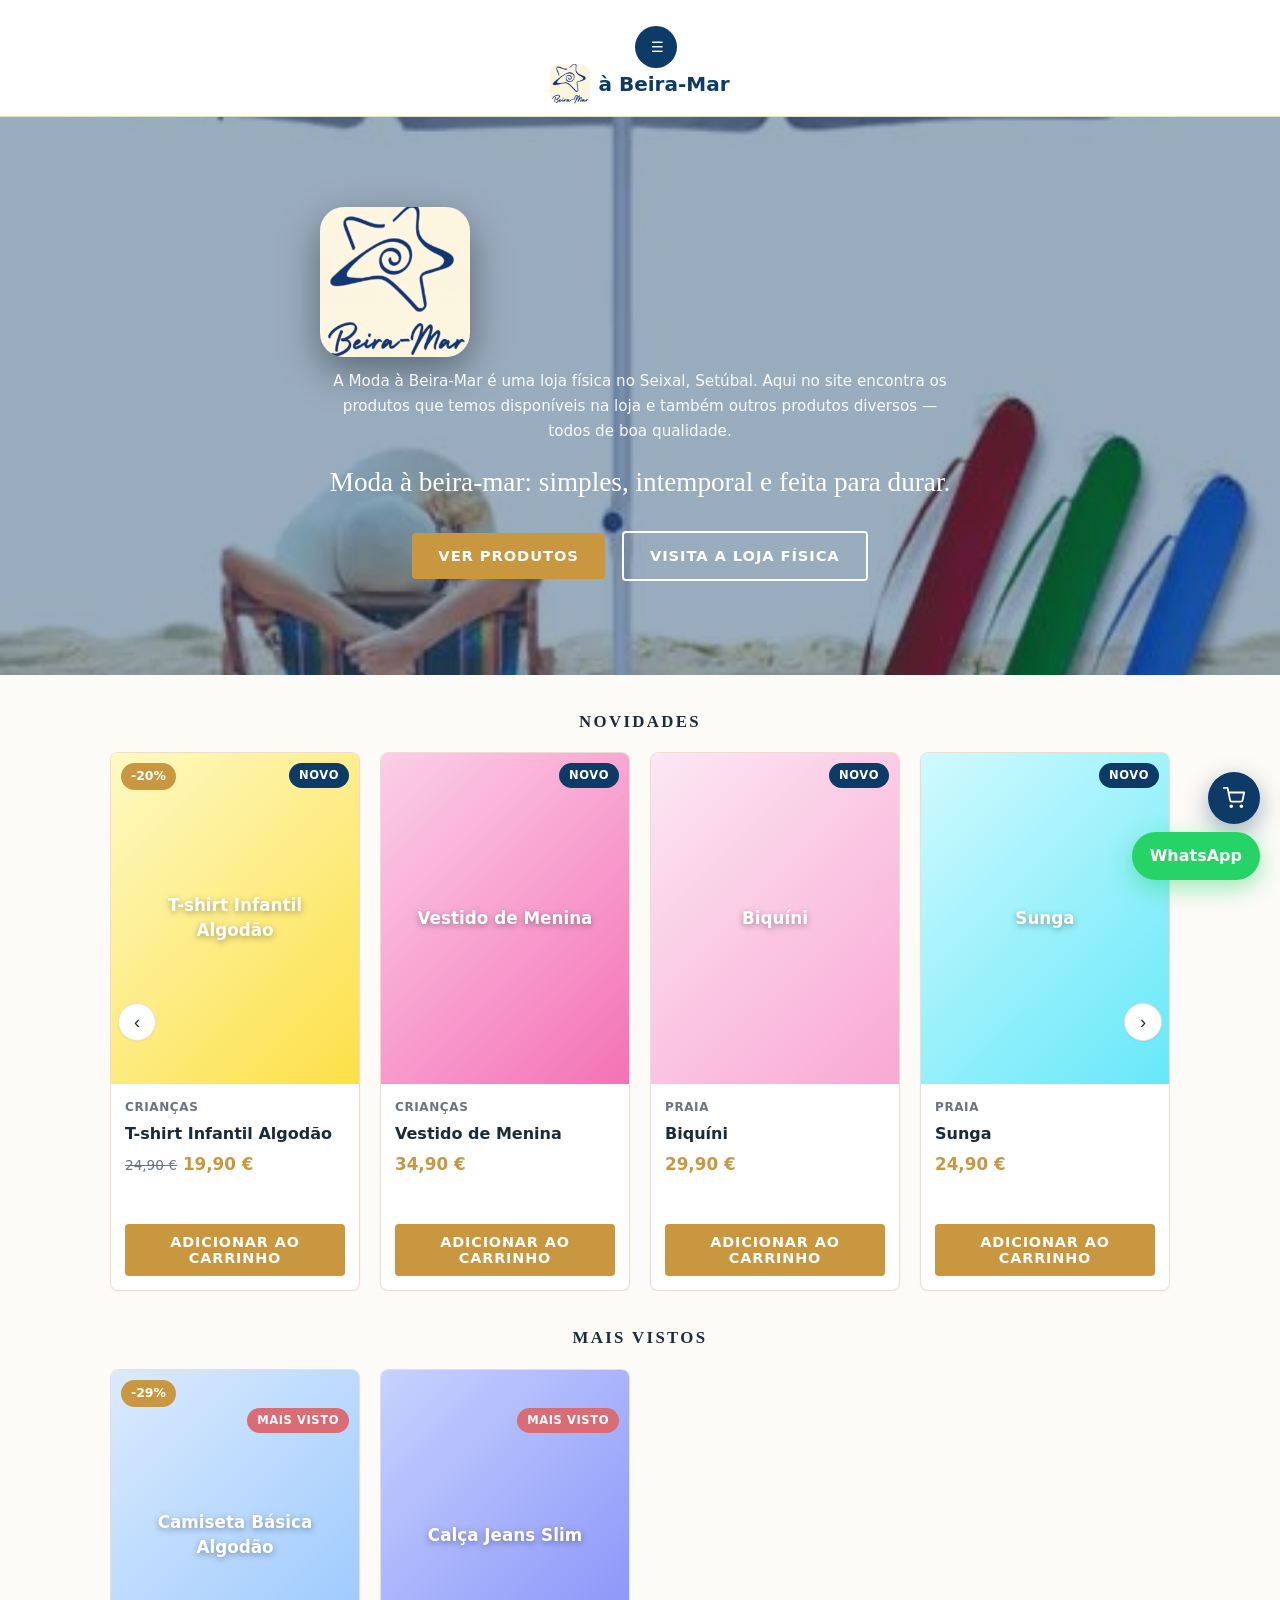
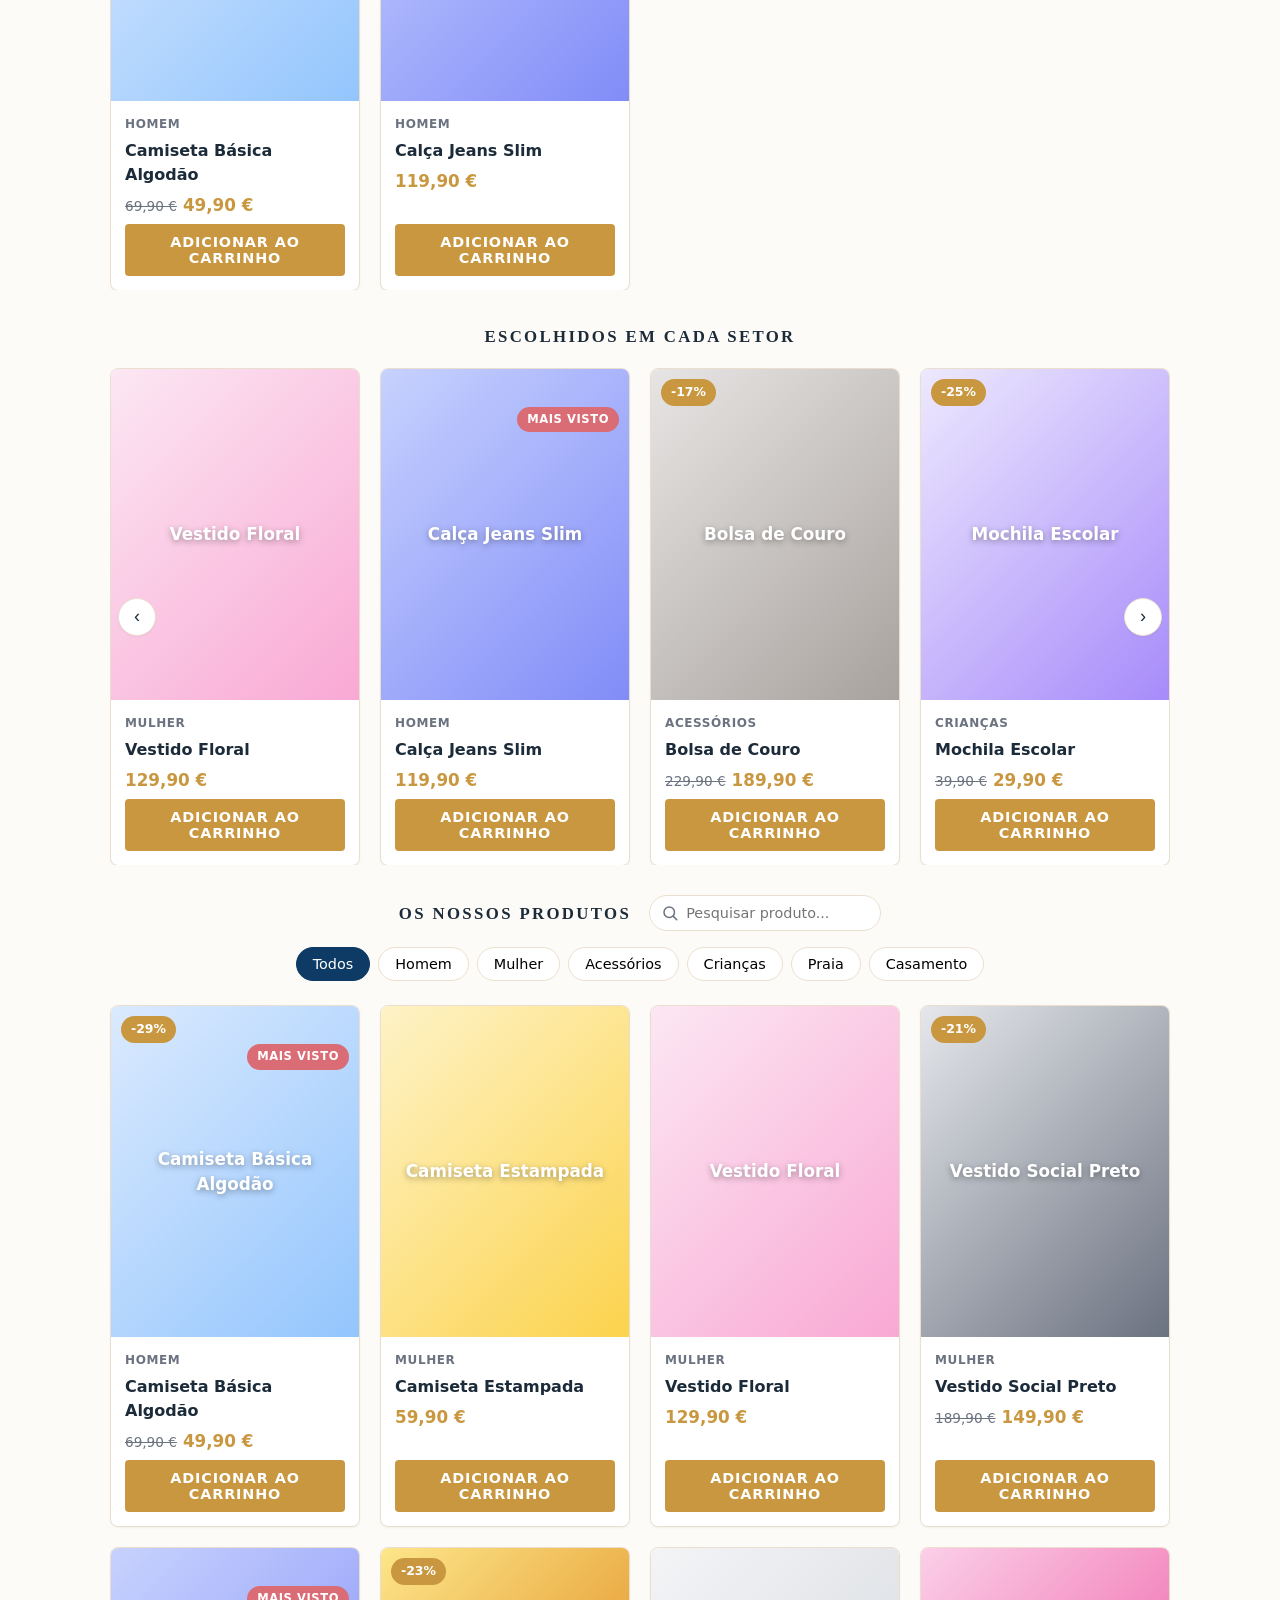
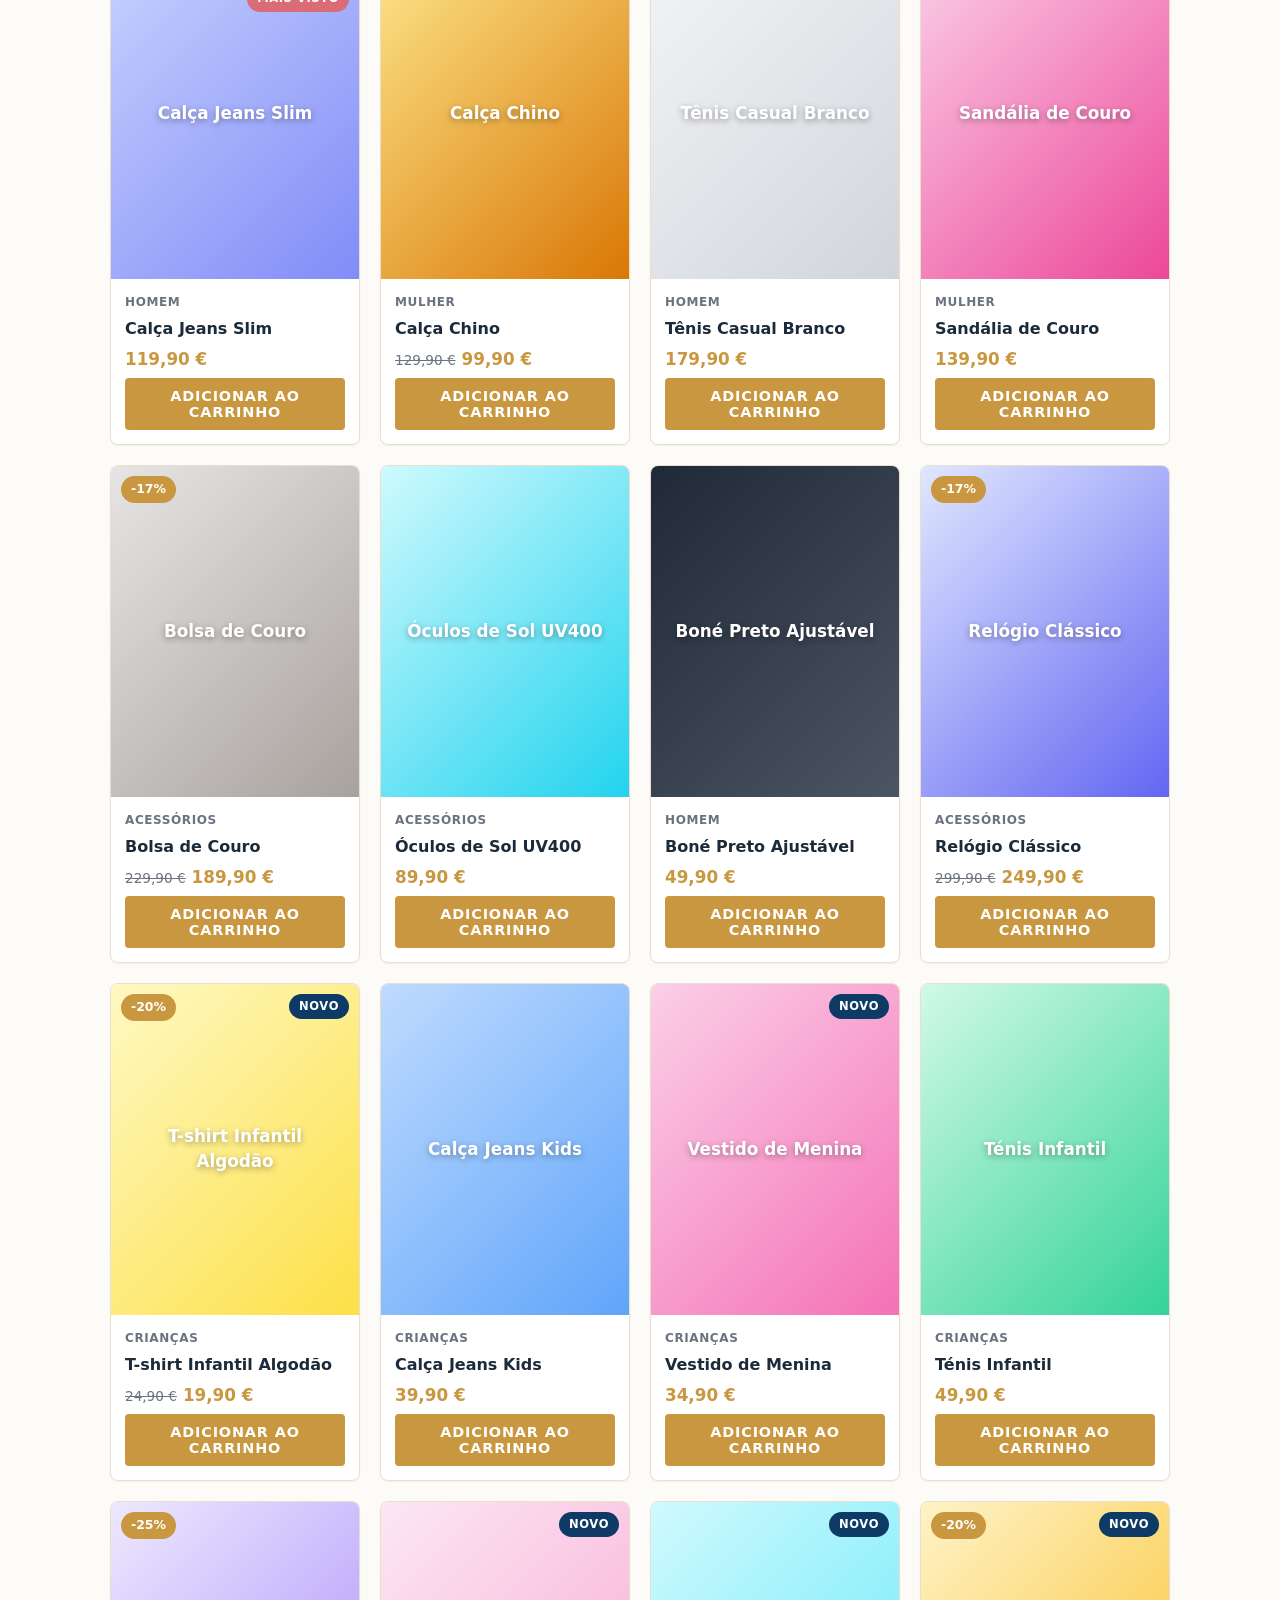
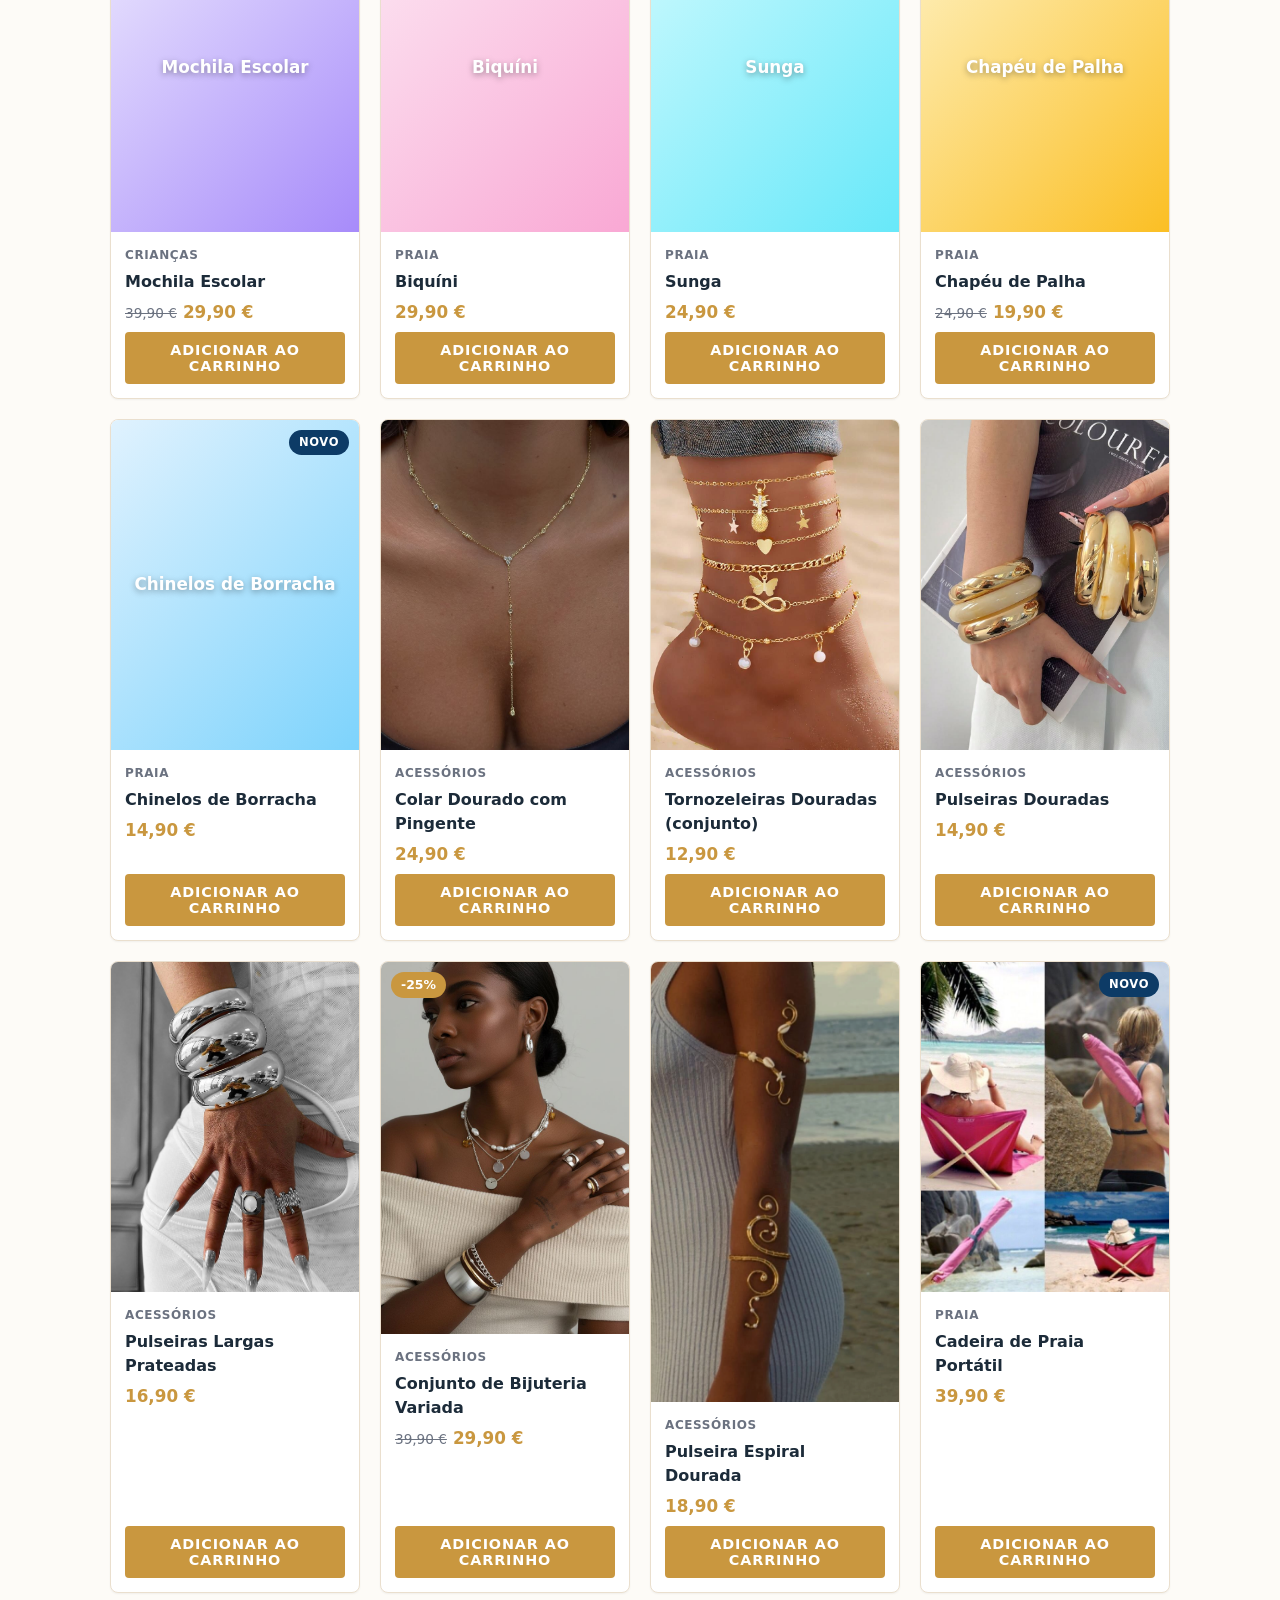
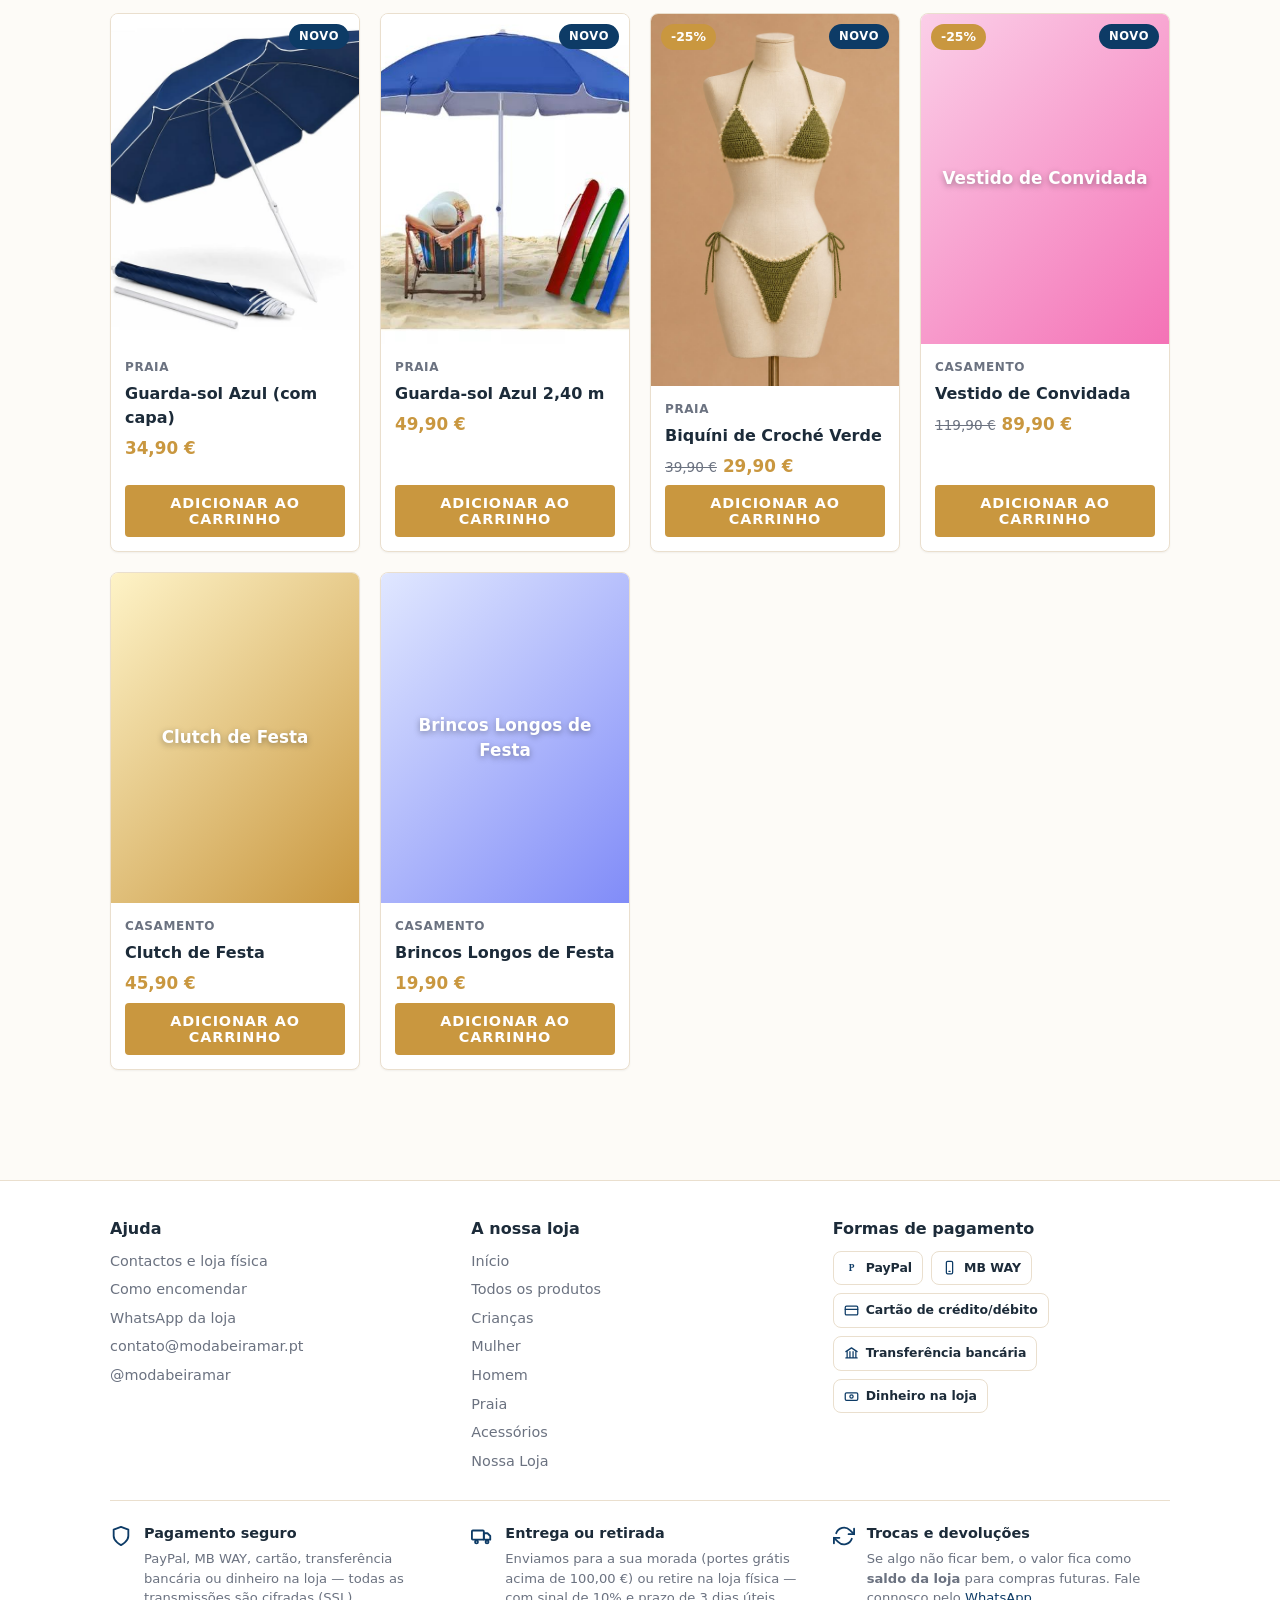
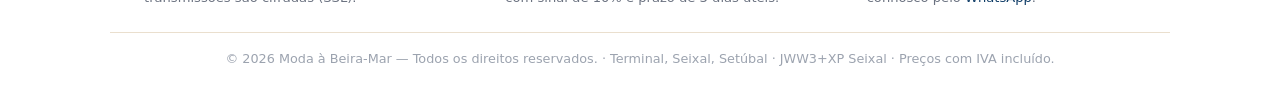
<file: index.html>
<!DOCTYPE html>
<html lang="pt-PT">
<head>
  <meta charset="UTF-8">
  <meta name="viewport" content="width=device-width, initial-scale=1.0">
  <meta name="description" content="Roupa e acessórios — compra online e recebe em casa ou retira na nossa loja física em Seixal, Setúbal.">
  <title>Moda à Beira-Mar — Roupas e acessórios</title>
  <link rel="stylesheet" href="css/style.css">
  <link rel="icon" type="image/png" href="fotos/logo.jpg">
</head>
<body>
  <div id="cabecalho"></div>

  <main>
    <section class="hero" id="hero">
      <div class="hero-conteudo">
        <img id="hero-logo" class="hero-logo" alt="Logótipo da loja" style="display:none">
        <p class="hero-logo-nome" id="hero-logo-nome"></p>
        <p class="hero-sub" id="hero-sub"></p>
        <h1 id="hero-manifesto"></h1>
        <div class="hero-acoes">
          <a href="#catalogo" class="btn">Ver produtos</a>
          <a href="nossa-loja.html" class="btn btn-secundario">Visita a loja física</a>
        </div>
      </div>
    </section>

    <section class="container secao-home" id="novidades">
      <h2>Novidades</h2>
      <div class="carrossel" id="carrossel-novidades">
        <div class="carrossel-faixa" id="lista-novidades"></div>
        <button type="button" class="car-btn car-prev" id="car-prev" aria-label="Anterior">‹</button>
        <button type="button" class="car-btn car-next" id="car-next" aria-label="Seguinte">›</button>
      </div>
    </section>

    <section class="container secao-home" id="mais-vistos">
      <h2>Mais vistos</h2>
      <div class="carrossel" id="carrossel-mais-vistos">
        <div class="carrossel-faixa" id="lista-mais-vistos"></div>
        <button type="button" class="car-btn car-prev" id="mv-prev" aria-label="Anterior">‹</button>
        <button type="button" class="car-btn car-next" id="mv-next" aria-label="Seguinte">›</button>
      </div>
    </section>

    <section class="container secao-home" id="escolhidos">
      <h2>Escolhidos em cada setor</h2>
      <div class="carrossel" id="carrossel-destaques">
        <div class="carrossel-faixa" id="lista-destaques"></div>
        <button type="button" class="car-btn car-prev" id="des-prev" aria-label="Anterior">‹</button>
        <button type="button" class="car-btn car-next" id="des-next" aria-label="Seguinte">›</button>
      </div>
    </section>

    <section id="catalogo" class="container">
      <div class="catalogo-topo">
        <h2>Os nossos produtos</h2>
        <div class="busca-lupa">
          <svg class="lupa" viewBox="0 0 24 24" width="18" height="18" fill="none" stroke="currentColor" stroke-width="2" stroke-linecap="round" aria-hidden="true"><circle cx="11" cy="11" r="7"/><line x1="21" y1="21" x2="16.5" y2="16.5"/></svg>
          <input type="search" id="busca" placeholder="Pesquisar produto...">
        </div>
      </div>
      <div class="filtros">
        <div id="botoes-categorias"></div>
      </div>
      <div id="lista-produtos" class="grade"></div>
    </section>
  </main>

  <div id="rodape"></div>
  <a id="botao-whatsapp" class="flutuante-whatsapp" target="_blank" rel="noopener">WhatsApp</a>

  <script src="js/config.js"></script>
  <script src="js/produtos.js"></script>
  <script src="js/app.js"></script>
</body>
</html>
</file>
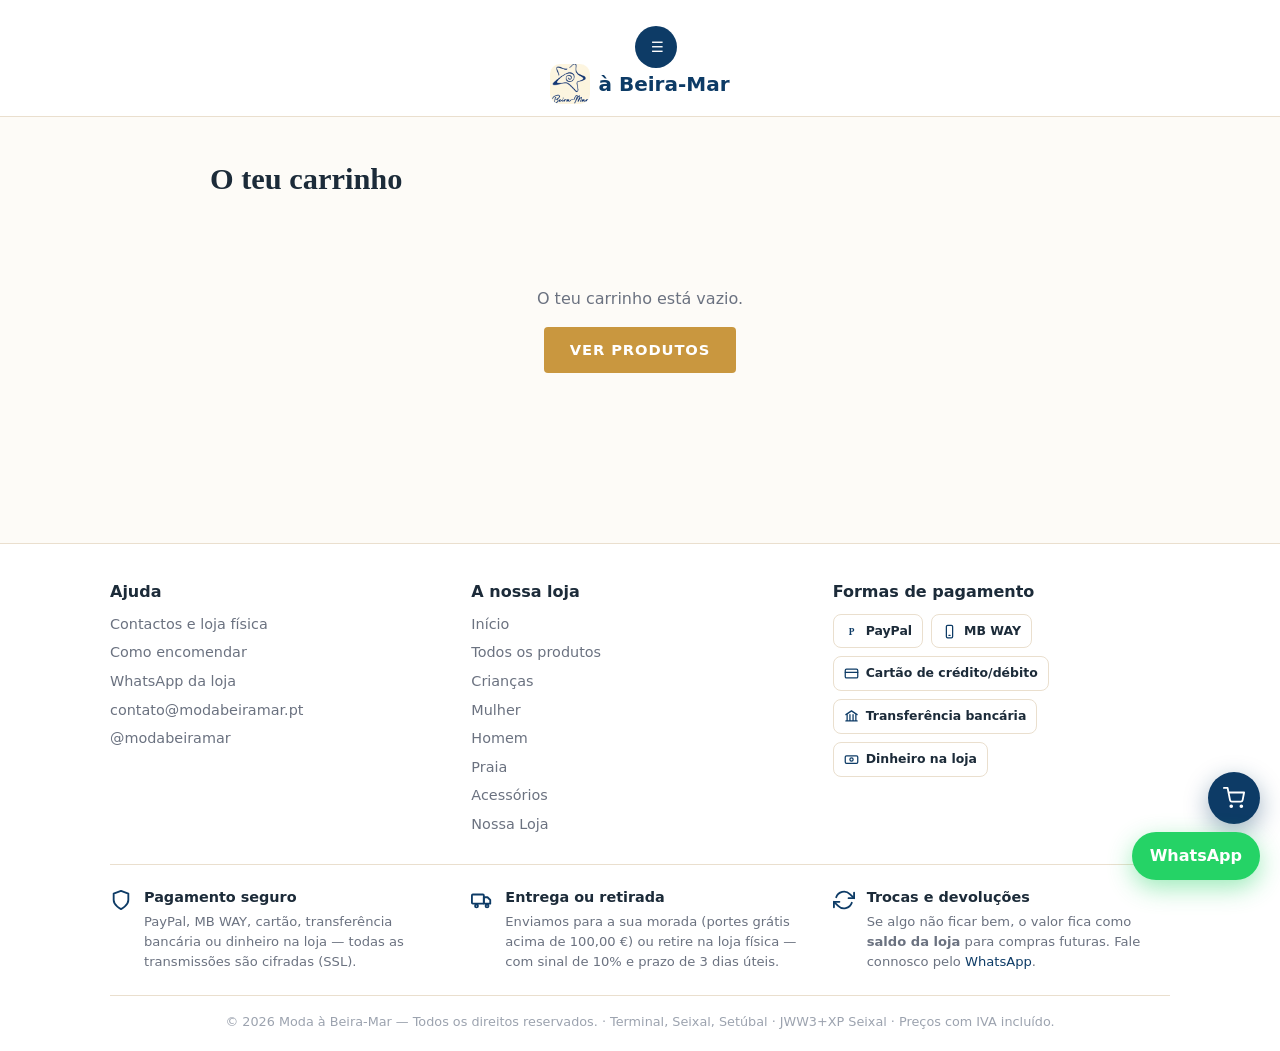
<file: carrinho.html>
<!DOCTYPE html>
<html lang="pt-PT">
<head>
  <meta charset="UTF-8">
  <meta name="viewport" content="width=device-width, initial-scale=1.0">
  <title>Carrinho — Moda à Beira-Mar</title>
  <link rel="stylesheet" href="css/style.css">
  <link rel="icon" type="image/png" href="fotos/logo.jpg">
</head>
<body>
  <div id="cabecalho"></div>

  <main>
    <section class="pagina">
      <h1>O teu carrinho</h1>
      <div id="resultado-pedido"></div>
      <div id="lista-carrinho"></div>

      <div id="area-pedido" style="display:none">
        <div class="resumo">
          <h2>Resumo da encomenda</h2>
          <div class="linha-resumo"><span>Subtotal</span><span id="resumo-subtotal"></span></div>
          <div class="linha-resumo"><span>Portes de envio</span><span id="resumo-entrega"></span></div>
          <div class="linha-resumo total"><span>Total</span><span id="resumo-total"></span></div>
        </div>

        <div class="checkout">
          <h2>Como pretendes receber?</h2>
          <label class="opcao">
            <input type="radio" name="forma" value="entrega" checked>
            <span><strong>Entrega pelo WhatsApp</strong><small id="texto-entrega"></small></span>
          </label>
          <label class="opcao">
            <input type="radio" name="forma" value="retirada">
            <span><strong>Retirar na loja física</strong><small id="texto-retirada"></small></span>
          </label>

          <div class="campo">
            <label for="nome">O teu nome</label>
            <input id="nome" type="text" placeholder="Nome completo" autocomplete="name">
          </div>
          <div class="campo">
            <label for="telefone">O teu telemóvel</label>
            <input id="telefone" type="tel" placeholder="+351 900 000 000" autocomplete="tel">
          </div>
          <div class="campo" id="campo-morada">
            <label for="morada">Morada de entrega</label>
            <input id="morada" type="text" placeholder="Rua, número, código postal, localidade" autocomplete="street-address">
          </div>
          <p id="linha-paypal" style="display:none; font-size:.9rem; color:var(--cinza); margin:4px 0 0"></p>
          <div class="campo">
            <label for="obs">Observações (opcional)</label>
            <textarea id="obs" rows="2" placeholder="Tamanho, cor, morada de entrega..."></textarea>
          </div>

          <div class="acoes-finais">
            <button id="btn-finalizar" class="btn">Finalizar a compra</button>
            <button type="button" class="btn btn-claro" onclick="limparCarrinhoUI()">Limpar carrinho</button>
          </div>
        </div>
      </div>
    </section>
  </main>

  <div id="rodape"></div>
  <a id="botao-whatsapp" class="flutuante-whatsapp" target="_blank" rel="noopener">WhatsApp</a>

  <script src="js/config.js"></script>
  <script src="js/produtos.js"></script>
  <script src="js/app.js"></script>
</body>
</html>
</file>
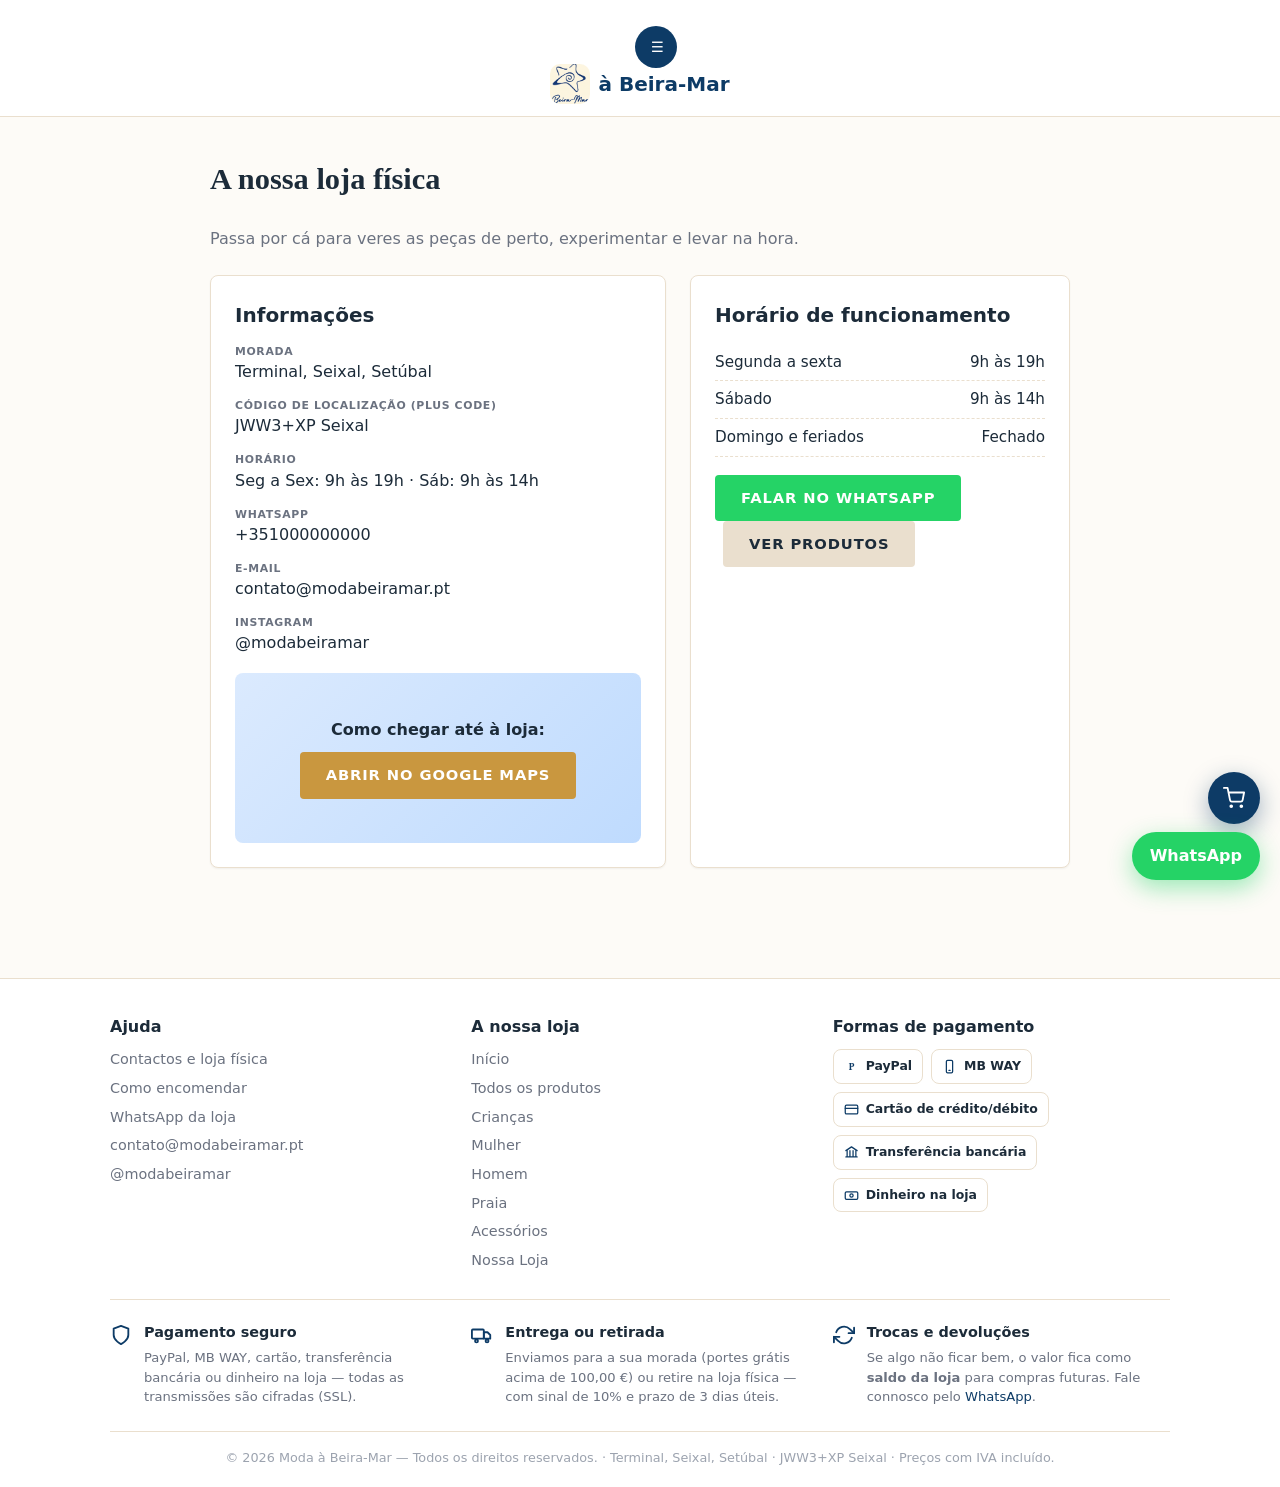
<file: nossa-loja.html>
<!DOCTYPE html>
<html lang="pt-PT">
<head>
  <meta charset="UTF-8">
  <meta name="viewport" content="width=device-width, initial-scale=1.0">
  <title>Nossa Loja — Moda à Beira-Mar</title>
  <link rel="stylesheet" href="css/style.css">
  <link rel="icon" type="image/png" href="fotos/logo.jpg">
</head>
<body>
  <div id="cabecalho"></div>

  <main>
    <section class="pagina">
      <h1>A nossa loja física</h1>
      <p style="color:var(--cinza); margin-bottom:24px">Passa por cá para veres as peças de perto, experimentar e levar na hora.</p>

      <div class="loja-grid">
        <div class="cartao">
          <h2>Informações</h2>
          <div class="linha-info"><div><small>Morada</small><span id="info-endereco"></span></div></div>
          <div class="linha-info"><div><small>Código de localização (Plus Code)</small><span id="info-pluscode"></span></div></div>
          <div class="linha-info"><div><small>Horário</small><span id="info-horario"></span></div></div>
          <div class="linha-info"><div><small>WhatsApp</small><span id="info-whatsapp"></span></div></div>
          <div class="linha-info"><div><small>E-mail</small><span id="info-email"></span></div></div>
          <div class="linha-info"><div><small>Instagram</small><span id="info-instagram"></span></div></div>

          <div class="mapa">
            
            <p>Como chegar até à loja:</p>
            <a id="link-maps" class="btn" target="_blank" rel="noopener">Abrir no Google Maps</a>
          </div>
        </div>

        <div class="cartao">
          <h2>Horário de funcionamento</h2>
          <div class="horario-linha"><span>Segunda a sexta</span><span>9h às 19h</span></div>
          <div class="horario-linha"><span>Sábado</span><span>9h às 14h</span></div>
          <div class="horario-linha"><span>Domingo e feriados</span><span>Fechado</span></div>

          <a id="link-whatsapp-loja" class="btn btn-whatsapp" target="_blank" rel="noopener" style="margin-top:18px">Falar no WhatsApp</a>
          <a class="btn btn-claro" href="index.html#catalogo" style="margin-left:8px">Ver produtos</a>
        </div>
      </div>
    </section>
  </main>

  <div id="rodape"></div>
  <a id="botao-whatsapp" class="flutuante-whatsapp" target="_blank" rel="noopener">WhatsApp</a>

  <script src="js/config.js"></script>
  <script src="js/produtos.js"></script>
  <script src="js/app.js"></script>
</body>
</html>
</file>
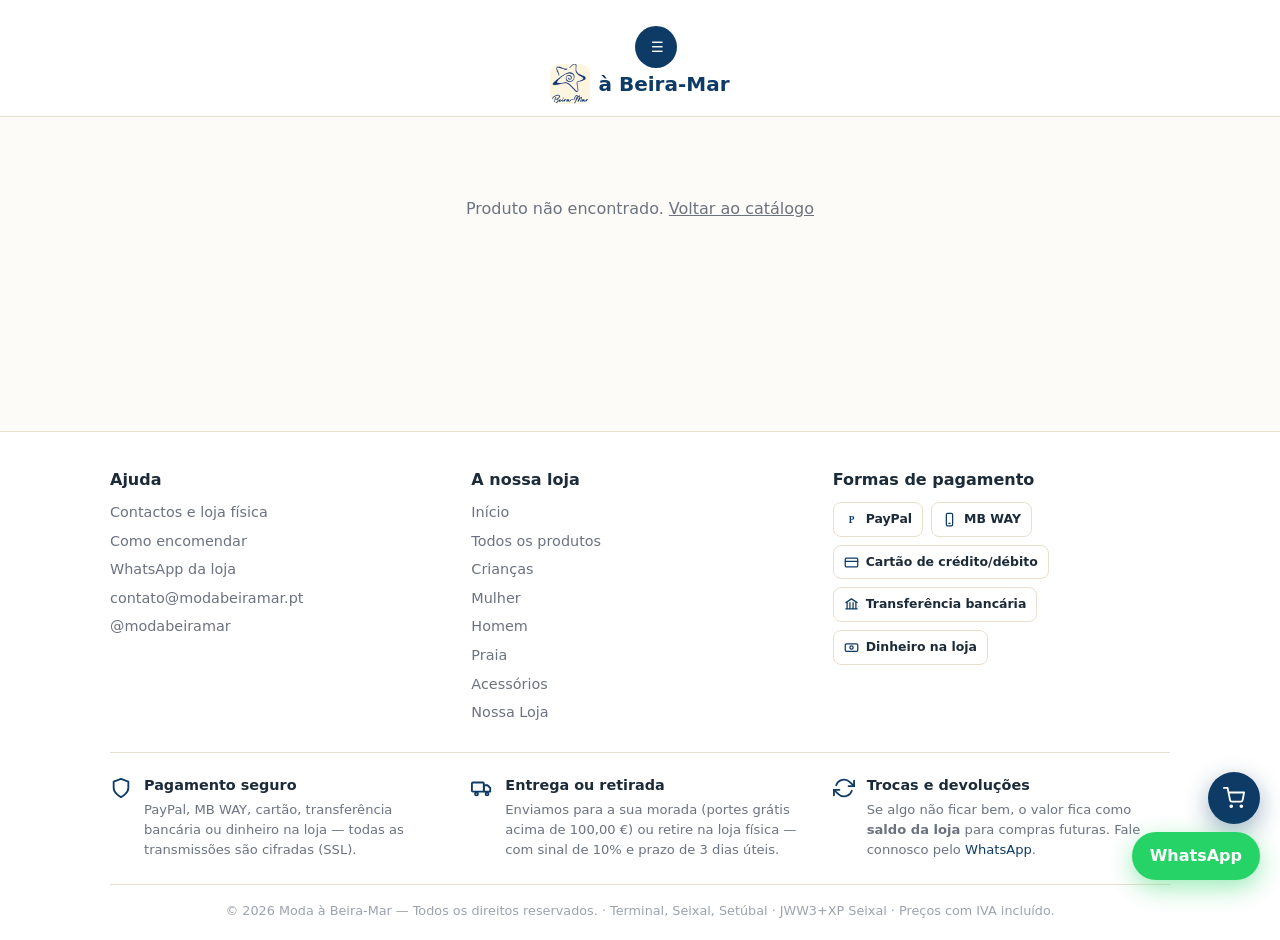
<file: produto.html>
<!DOCTYPE html>
<html lang="pt-PT">
<head>
  <meta charset="UTF-8">
  <meta name="viewport" content="width=device-width, initial-scale=1.0">
  <title>Produto — Moda à Beira-Mar</title>
  <link rel="stylesheet" href="css/style.css">
  <link rel="icon" type="image/png" href="fotos/logo.jpg">
</head>
<body>
  <div id="cabecalho"></div>

  <main>
    <div id="detalhe-produto"></div>
    <section id="relacionados" class="container"></section>
  </main>

  <div id="rodape"></div>
  <a id="botao-whatsapp" class="flutuante-whatsapp" target="_blank" rel="noopener">WhatsApp</a>

  <script src="js/config.js"></script>
  <script src="js/produtos.js"></script>
  <script src="js/app.js"></script>
</body>
</html>
</file>
<file: css/style.css>
:root {
  --primaria: #0d3b66;
  --destaque: #c9973f;
  --whatsapp: #25d366;
  --fundo: #fdfbf7;
  --texto: #1c2b39;
  --cinza: #6b7280;
  --borda: #eadfce;
  --branco: #ffffff;
  --raio: 8px;
  --sombra: 0 1px 2px rgba(17, 17, 17, .05);
}

* { margin: 0; padding: 0; box-sizing: border-box; }

body {
  font-family: "Segoe UI", system-ui, -apple-system, Roboto, Helvetica, Arial, sans-serif;
  background-color: var(--fundo);
  background-size: cover;
  background-position: center;
  background-attachment: fixed;
  background-repeat: no-repeat;
  color: var(--texto);
  line-height: 1.5;
}

body::before {
  content: "";
  position: fixed;
  inset: 0;
  background: transparent;
  z-index: -1;
  pointer-events: none;
}

h1, .secao-home h2, #catalogo h2, .logo-nome, .hero-logo-nome, .pagina h1 { font-family: Georgia, "Times New Roman", serif; }
.container { max-width: 1100px; margin: 0 auto; padding: 0 20px; }
a { color: inherit; }

.topo { position: sticky; top: 0; background: var(--branco); border-bottom: 1px solid var(--borda); z-index: 50; }
.topo-inner { position: relative; display: flex; flex-direction: column; align-items: center; gap: 10px; padding-top: 12px; padding-bottom: 12px; }
.menu-topo { position: absolute; left: 16px; top: 14px; }
.btn-menu { width: 42px; height: 42px; padding: 0; font-size: 1.25rem; border-radius: 12px; }
.opcoes-div { border-top: 1px solid var(--borda); margin: 6px 4px; }
.logo { font-weight: 800; font-size: 1.25rem; text-decoration: none; color: var(--primaria); display: flex; align-items: center; gap: 8px; white-space: nowrap; }
.logo-img { height: 40px; width: 40px; object-fit: cover; border-radius: 10px; }
.logo-texto { display: flex; flex-direction: column; align-items: flex-start; line-height: 1.15; }
.logo-nome { font-weight: 800; font-size: 1.15rem; }
.hero-logo { width: 150px; height: 150px; object-fit: cover; border-radius: 24px; box-shadow: 0 14px 40px rgba(0,0,0,.4); margin-bottom: 8px; }
.hero-logo-nome { font-weight: 800; font-size: 1.3rem; letter-spacing: .05em; color: #fff; margin-bottom: 12px; }
.nav { align-self: flex-start; display: flex; gap: 18px; align-items: center; flex-wrap: wrap; }
.nav-rodape { align-self: auto; justify-content: center; margin-bottom: 22px; }
.nav-rodape a { color: #d1d5db; }
.nav-rodape a:hover { color: #fff; }
.rodape .opcoes-btn { background: #374151; }
.rodape .link-carrinho { background: #374151; }
.rodape .opcoes-lista { top: auto; bottom: calc(100% + 8px); }
.rodape .opcoes-lista a { color: var(--texto); }
.nav a { text-decoration: none; color: var(--texto); font-weight: 500; font-size: .95rem; }
.nav a:hover { color: var(--destaque); }
.link-carrinho { background: var(--primaria); color: #fff !important; padding: 8px 14px; border-radius: 999px; display: inline-flex; align-items: center; }
.menu-opcoes { position: relative; }
.opcoes-btn { background: var(--primaria); color: #fff; border: none; padding: 8px 16px; border-radius: 999px; font-size: .9rem; font-weight: 600; cursor: pointer; font-family: inherit; }
.opcoes-lista { display: none; position: absolute; top: calc(100% + 8px); left: 0; background: #fff; border: 1px solid var(--borda); border-radius: 12px; box-shadow: var(--sombra); min-width: 190px; padding: 8px; flex-direction: column; z-index: 70; }
.menu-opcoes.aberto .opcoes-lista { display: flex; }
@media (hover: hover) { .menu-opcoes:hover .opcoes-lista { display: flex; } }
.opcoes-lista a { padding: 10px 12px; border-radius: 8px; text-decoration: none; font-weight: 500; font-size: .95rem; white-space: nowrap; }
.opcoes-lista a:hover { background: var(--fundo); color: var(--destaque); }
.badge-carrinho { display: none; background: var(--destaque); color: #fff; border-radius: 999px; min-width: 20px; height: 20px; font-size: .75rem; font-weight: 700; align-items: center; justify-content: center; padding: 0 5px; margin-left: 6px; }

.hero { position: relative; min-height: 62vh; display: flex; align-items: center; justify-content: center; text-align: center; color: #fff; background-size: cover; background-position: center; padding: 70px 20px; }
.hero-conteudo { max-width: 720px; }
.hero h1 { font-size: 1.7rem; font-weight: 500; margin: 12px 0 24px; }
.hero-acoes .btn { margin: 4px 6px; }

.btn { display: inline-block; background: var(--destaque); color: #fff; border: none; padding: 12px 26px; border-radius: 4px; font-size: .92rem; font-weight: 600; letter-spacing: .06em; text-transform: uppercase; cursor: pointer; text-decoration: none; transition: filter .15s; font-family: inherit; }
.btn:hover { transform: translateY(-2px); filter: brightness(1.08); }
.btn-secundario { background: transparent; border: 2px solid #fff; }
.btn-secundario:hover { background: rgba(255,255,255,.12); }
.btn-whatsapp { background: var(--whatsapp); }
.btn-adicionar { width: 100%; padding: 10px; font-size: .9rem; }
.btn-claro { background: var(--borda); color: var(--texto); }


#catalogo { padding-top: 30px; padding-bottom: 70px; scroll-margin-top: 90px; }
#catalogo h2 { font-size: 1.05rem; margin-bottom: 0; text-transform: uppercase; letter-spacing: .14em; font-weight: 600; text-align: center; }
.filtros { display: flex; flex-wrap: wrap; gap: 10px; align-items: center; justify-content: center; margin-bottom: 24px; }
.catalogo-topo { display: flex; align-items: center; justify-content: center; gap: 18px; flex-wrap: wrap; margin-bottom: 16px; }
.busca-lupa { position: relative; display: flex; align-items: center; }
.busca-lupa .lupa { position: absolute; left: 12px; color: var(--cinza); pointer-events: none; }
#busca { padding: 9px 14px 9px 36px; border: 1px solid var(--borda); border-radius: 999px; font-size: .9rem; min-width: 230px; font-family: inherit; background: #fff; }
#botoes-categorias { display: flex; flex-wrap: wrap; gap: 8px; }
.filtro { padding: 8px 16px; border-radius: 999px; border: 1px solid var(--borda); background: var(--branco); cursor: pointer; font-size: .9rem; font-weight: 500; font-family: inherit; }
.filtro.ativo { background: var(--primaria); color: #fff; border-color: var(--primaria); }
#busca:focus, .filtro:focus { outline: 2px solid var(--destaque); outline-offset: 1px; }

.grade { display: grid; grid-template-columns: repeat(auto-fill, minmax(230px, 1fr)); gap: 20px; }
.card { background: var(--branco); border: 1px solid var(--borda); border-radius: var(--raio); overflow: hidden; box-shadow: var(--sombra); display: flex; flex-direction: column; transition: transform .15s; }
.card:hover { border-color: #cfcfcf; }
.card-img { position: relative; aspect-ratio: 3 / 4; display: flex; align-items: center; justify-content: center; text-decoration: none; }
.card-titulo-img { color: #fff; font-weight: 800; font-size: 1.05rem; text-align: center; padding: 0 16px; text-shadow: 0 2px 6px rgba(0,0,0,.35); }
.card-img img.card-foto { width: 100%; height: 100%; object-fit: cover; display: block; }
.detalhe-img img.detalhe-foto { width: 100%; height: 100%; object-fit: cover; border-radius: inherit; }
.item-img img.item-foto { width: 100%; height: 100%; object-fit: cover; border-radius: inherit; }
.tag-desconto { position: absolute; top: 10px; left: 10px; background: var(--destaque); color: #fff; font-size: .78rem; font-weight: 700; padding: 4px 10px; border-radius: 999px; }
.tag-novo { position: absolute; top: 10px; right: 10px; background: #0d3b66; color: #fff; font-size: .72rem; font-weight: 800; letter-spacing: .05em; padding: 4px 10px; border-radius: 999px; }
.tag-mais-vendido { position: absolute; top: 38px; right: 10px; background: #d96c75; color: #fff; font-size: .72rem; font-weight: 800; letter-spacing: .05em; padding: 4px 10px; border-radius: 999px; }
.hero-sub { max-width: 640px; margin: 0 auto 18px; font-size: .95rem; line-height: 1.65; color: rgba(255,255,255,.92); }
.secao-home { padding-top: 34px; }
.secao-home h2 { font-size: 1.05rem; margin-bottom: 18px; text-transform: uppercase; letter-spacing: .14em; font-weight: 600; text-align: center; }
.carrossel { position: relative; overflow: hidden; }
.carrossel-faixa { display: flex; gap: 20px; transition: transform .6s ease; will-change: transform; }
.carrossel-faixa .card { flex: 0 0 calc((100% - 60px) / 4); }
.car-btn { position: absolute; top: 50%; transform: translateY(-50%); z-index: 5; width: 38px; height: 38px; border-radius: 50%; border: 1px solid var(--borda); background: #fff; cursor: pointer; font-size: 1.15rem; line-height: 1; color: var(--texto); box-shadow: var(--sombra); }
.car-btn:hover { background: var(--primaria); color: #fff; border-color: var(--primaria); }
.car-prev { left: 8px; }
.car-next { right: 8px; }
@media (max-width: 900px) { .carrossel-faixa .card { flex-basis: calc((100% - 40px) / 3); } }
@media (max-width: 640px) { .carrossel-faixa .card { flex-basis: calc((100% - 20px) / 2); } }
@media (max-width: 440px) { .carrossel-faixa .card { flex-basis: 100%; } }
.card-corpo { padding: 14px; display: flex; flex-direction: column; gap: 6px; flex: 1; }
.card-cat { font-size: .75rem; text-transform: uppercase; letter-spacing: .05em; color: var(--cinza); font-weight: 600; }
.card-nome { font-size: 1rem; }
.card-nome a { text-decoration: none; }
.card-nome a:hover { color: var(--destaque); }
.card-preco { font-size: 1.05rem; }
.card-preco s { color: var(--cinza); font-size: .85rem; margin-right: 6px; }
.card-preco strong { color: var(--destaque); }
.card .btn-adicionar { margin-top: auto; }
.vazio { grid-column: 1 / -1; text-align: center; color: var(--cinza); padding: 40px 0; }

.detalhe { display: grid; grid-template-columns: 1fr 1fr; gap: 36px; padding: 50px 20px; max-width: 1000px; margin: 0 auto; }
.detalhe-img { position: relative; border-radius: var(--raio); display: flex; align-items: center; justify-content: center; font-size: 1.8rem; font-weight: 800; color: #fff; text-align: center; padding: 24px; min-height: 380px; box-shadow: var(--sombra); text-shadow: 0 2px 8px rgba(0,0,0,.3); }
.detalhe-info h1 { font-size: 1.9rem; margin: 8px 0; }
.detalhe-preco { font-size: 1.6rem; margin: 14px 0; }
.detalhe-preco s { color: var(--cinza); font-size: 1.1rem; margin-right: 10px; }
.detalhe-preco strong { color: var(--destaque); }
.detalhe-desc { color: var(--cinza); margin-bottom: 20px; }
.seletor-qtd { display: inline-flex; align-items: center; gap: 12px; border: 1px solid var(--borda); border-radius: 10px; padding: 6px 12px; background: #fff; }
.seletor-qtd button { width: 32px; height: 32px; border: none; background: var(--primaria); color: #fff; border-radius: 8px; font-size: 1.1rem; cursor: pointer; }
.detalhe-acoes { display: flex; flex-wrap: wrap; gap: 10px; align-items: center; margin-top: 12px; }
.seletor-tamanho { display: flex; flex-wrap: wrap; align-items: center; gap: 8px; margin-bottom: 14px; }
.seletor-tamanho > span { font-weight: 700; margin-right: 4px; }
.btn-tamanho { min-width: 44px; padding: 8px 12px; border: 1px solid var(--borda); background: #fff; border-radius: 8px; cursor: pointer; font-weight: 600; color: var(--texto); }
.btn-tamanho:hover { border-color: var(--primaria); }
.btn-tamanho.ativo { background: var(--primaria); border-color: var(--primaria); color: #fff; }
.aviso-stock { display: inline-block; background: #fef3c7; color: #92400e; border: 1px solid #fcd34d; border-radius: 8px; padding: 6px 12px; font-size: .85rem; font-weight: 700; margin-bottom: 12px; }
.portes-info { color: var(--primaria); font-size: .85rem; font-weight: 600; margin-bottom: 10px; }
#relacionados { padding-bottom: 60px; }
#relacionados h2 { margin-bottom: 18px; font-size: 1.4rem; }

.pagina { max-width: 900px; margin: 0 auto; padding: 40px 20px 70px; }
.pagina h1 { font-size: 1.9rem; margin-bottom: 24px; }

.item-carrinho { display: flex; align-items: center; gap: 16px; background: #fff; border: 1px solid var(--borda); border-radius: var(--raio); padding: 14px; margin-bottom: 12px; box-shadow: var(--sombra); flex-wrap: wrap; }
.item-img { width: 70px; height: 70px; border-radius: 12px; display: flex; align-items: center; justify-content: center; font-size: .68rem; font-weight: 700; color: #fff; text-align: center; padding: 4px; flex-shrink: 0; text-shadow: 0 1px 3px rgba(0,0,0,.3); }
.item-info { flex: 1; min-width: 150px; display: flex; flex-direction: column; }
.item-info a { text-decoration: none; }
.item-info a:hover { color: var(--destaque); }
.item-cat { font-size: .78rem; color: var(--cinza); text-transform: uppercase; letter-spacing: .04em; }
.item-preco { font-size: .85rem; color: var(--cinza); }
.item-qtd { display: flex; align-items: center; gap: 10px; }
.item-qtd button { width: 30px; height: 30px; border: 1px solid var(--borda); background: #fff; border-radius: 8px; cursor: pointer; font-size: 1rem; }
.item-qtd button:hover { background: var(--primaria); color: #fff; }
.item-qtd span { font-weight: 700; min-width: 20px; text-align: center; }
.item-total { font-weight: 700; min-width: 90px; text-align: right; }
.item-remover { border: none; background: none; cursor: pointer; font-size: .78rem; font-weight: 600; color: var(--cinza); text-decoration: underline; }
.carrinho-vazio { text-align: center; padding: 60px 0; color: var(--cinza); }
.carrinho-vazio .btn { margin-top: 16px; }

.resumo { background: #fff; border: 1px solid var(--borda); border-radius: var(--raio); padding: 20px; margin-top: 20px; box-shadow: var(--sombra); }
.resumo h2 { font-size: 1.15rem; margin-bottom: 10px; }
.linha-resumo { display: flex; justify-content: space-between; padding: 6px 0; }
.linha-resumo.total { font-size: 1.25rem; font-weight: 800; border-top: 2px solid var(--borda); margin-top: 8px; padding-top: 12px; }
.linha-resumo.total span:last-child { color: var(--destaque); }

.checkout { background: #fff; border: 1px solid var(--borda); border-radius: var(--raio); padding: 20px; margin-top: 20px; box-shadow: var(--sombra); }
.checkout h2 { font-size: 1.15rem; margin-bottom: 14px; }
.opcao { display: flex; gap: 10px; align-items: flex-start; border: 1px solid var(--borda); border-radius: 10px; padding: 12px 14px; margin-bottom: 10px; cursor: pointer; }
.opcao:hover { border-color: var(--primaria); }
.opcao input { margin-top: 4px; accent-color: var(--destaque); }
.opcao strong { display: block; }
.opcao small { color: var(--cinza); }
.campo { margin: 14px 0 0; }
.campo label { display: block; font-size: .85rem; font-weight: 600; margin-bottom: 4px; }
.campo input, .campo textarea { width: 100%; padding: 10px 12px; border: 1px solid var(--borda); border-radius: 10px; font-size: .95rem; font-family: inherit; background: var(--fundo); }
.campo input:focus, .campo textarea:focus { outline: 2px solid var(--destaque); border-color: transparent; background: #fff; }
.acoes-finais { display: flex; gap: 10px; margin-top: 18px; }
.acoes-finais .btn { flex: 1; }
#btn-finalizar { width: 100%; padding: 14px; font-size: 1.05rem; }

.pedido-ok { background: #ecfdf5; border: 1px solid #6ee7b7; border-radius: var(--raio); padding: 24px; margin-bottom: 20px; text-align: center; }
.pedido-ok h2 { margin-bottom: 10px; }
.pedido-ok p { color: #065f46; margin: 6px 0; }
.codigo { font-size: 2rem; letter-spacing: .25em; color: var(--primaria); background: #fff; padding: 8px 20px 8px 28px; border-radius: 10px; display: inline-block; margin: 10px 0; font-weight: 800; }
.aviso-atraso { background: #fff7ed; border: 1px solid #fdba74; border-radius: 10px; padding: 12px 14px; margin: 12px 0; color: #7c2d12; }
.nota-saldo { font-size: .85rem; color: var(--cinza); margin-top: 14px; border-top: 1px dashed var(--borda); padding-top: 10px; }
.pedido-ok ul { text-align: left; margin: 10px 0 14px 22px; }
#contador-prazo { color: var(--destaque); }
.pedido-ok .btn { margin-top: 14px; }

.loja-grid { display: grid; grid-template-columns: 1.2fr 1fr; gap: 24px; }
.cartao { background: #fff; border: 1px solid var(--borda); border-radius: var(--raio); padding: 24px; box-shadow: var(--sombra); }
.cartao h2 { font-size: 1.25rem; margin-bottom: 14px; }
.linha-info { display: flex; gap: 12px; margin-bottom: 14px; align-items: flex-start; }
.linha-info small { display: block; color: var(--cinza); font-weight: 700; text-transform: uppercase; font-size: .68rem; letter-spacing: .06em; }
.horario-linha { display: flex; justify-content: space-between; padding: 7px 0; border-bottom: 1px dashed var(--borda); font-size: .95rem; }
.mapa { margin-top: 18px; background: linear-gradient(135deg, #dbeafe, #bfdbfe); border-radius: var(--raio); min-height: 170px; display: flex; flex-direction: column; align-items: center; justify-content: center; gap: 10px; text-align: center; padding: 20px; }
.mapa p { font-weight: 600; }

.rodape { background: #fff; color: var(--cinza); border-top: 1px solid var(--borda); padding: 36px 0 20px; margin-top: 40px; }
.rodape-grid { display: grid; grid-template-columns: repeat(3, 1fr); gap: 24px; }
.rodape h3 { color: var(--texto); font-size: 1rem; margin-bottom: 10px; }
.rodape p { font-size: .9rem; }
.rodape a { color: var(--texto); text-decoration: none; }
.rodape a:hover { color: var(--destaque); }
.rodape-links { list-style: none; margin: 0; padding: 0; display: flex; flex-direction: column; gap: 7px; font-size: .9rem; }
.rodape-links a { color: var(--cinza); text-decoration: none; }
.rodape-links a:hover { color: var(--destaque); }
.pagamentos-grid { display: flex; flex-wrap: wrap; gap: 8px; }
.pagamento-chip { display: inline-flex; align-items: center; gap: 7px; border: 1px solid var(--borda); background: #fff; border-radius: 8px; padding: 7px 10px; font-size: .78rem; font-weight: 600; color: var(--texto); }
.pagamento-chip svg { color: var(--primaria); flex-shrink: 0; }
.rodape-info { display: grid; grid-template-columns: repeat(3, 1fr); gap: 24px; margin-top: 28px; padding-top: 22px; border-top: 1px solid var(--borda); }
.info-item { display: flex; gap: 12px; align-items: flex-start; }
.info-item svg { color: var(--primaria); flex-shrink: 0; margin-top: 2px; }
.info-item h4 { margin: 0 0 4px; font-size: .9rem; color: var(--texto); }
.info-item p { margin: 0; font-size: .82rem; line-height: 1.5; }
.info-item a { color: var(--primaria); }
.rodape-bottom { text-align: center; margin-top: 24px; font-size: .8rem; color: #9ca3af; border-top: 1px solid var(--borda); padding-top: 16px; }

.flutuante-whatsapp { position: fixed; right: 20px; bottom: 20px; background: var(--whatsapp); color: #fff; padding: 12px 18px; border-radius: 999px; font-weight: 700; text-decoration: none; box-shadow: 0 8px 24px rgba(37, 211, 102, .45); z-index: 60; }
.flutuante-whatsapp:hover { filter: brightness(1.08); }
.flutuante-carrinho { position: fixed; right: 20px; bottom: 76px; width: 52px; height: 52px; background: var(--primaria); color: #fff; border-radius: 50%; display: flex; align-items: center; justify-content: center; box-shadow: 0 8px 24px rgba(13, 59, 102, .4); z-index: 60; text-decoration: none; }
.flutuante-carrinho:hover { filter: brightness(1.12); }
.flutuante-carrinho .badge-carrinho { position: absolute; top: -4px; right: -4px; margin-left: 0; }

#toast { position: fixed; left: 50%; bottom: 24px; transform: translateX(-50%) translateY(80px); background: var(--primaria); color: #fff; padding: 12px 22px; border-radius: 999px; font-weight: 600; opacity: 0; transition: all .3s; z-index: 100; pointer-events: none; }
#toast.visivel { opacity: 1; transform: translateX(-50%) translateY(0); }

@media (max-width: 768px) {
  .hero { min-height: 52vh; padding: 50px 16px; }
  .hero-logo { width: 110px; height: 110px; border-radius: 18px; }
  .logo-img { height: 32px; width: 32px; }
  .hero h1 { font-size: 1.3rem; }
  .detalhe { grid-template-columns: 1fr; padding-top: 30px; }
  .detalhe-img { min-height: 260px; font-size: 1.4rem; }
  .loja-grid { grid-template-columns: 1fr; }
  .rodape-grid { grid-template-columns: 1fr; }
  .rodape-info { grid-template-columns: 1fr; }
  .nav { gap: 12px; }
  .nav a { font-size: .85rem; }
  .item-total { margin-left: auto; }
}
</file>
